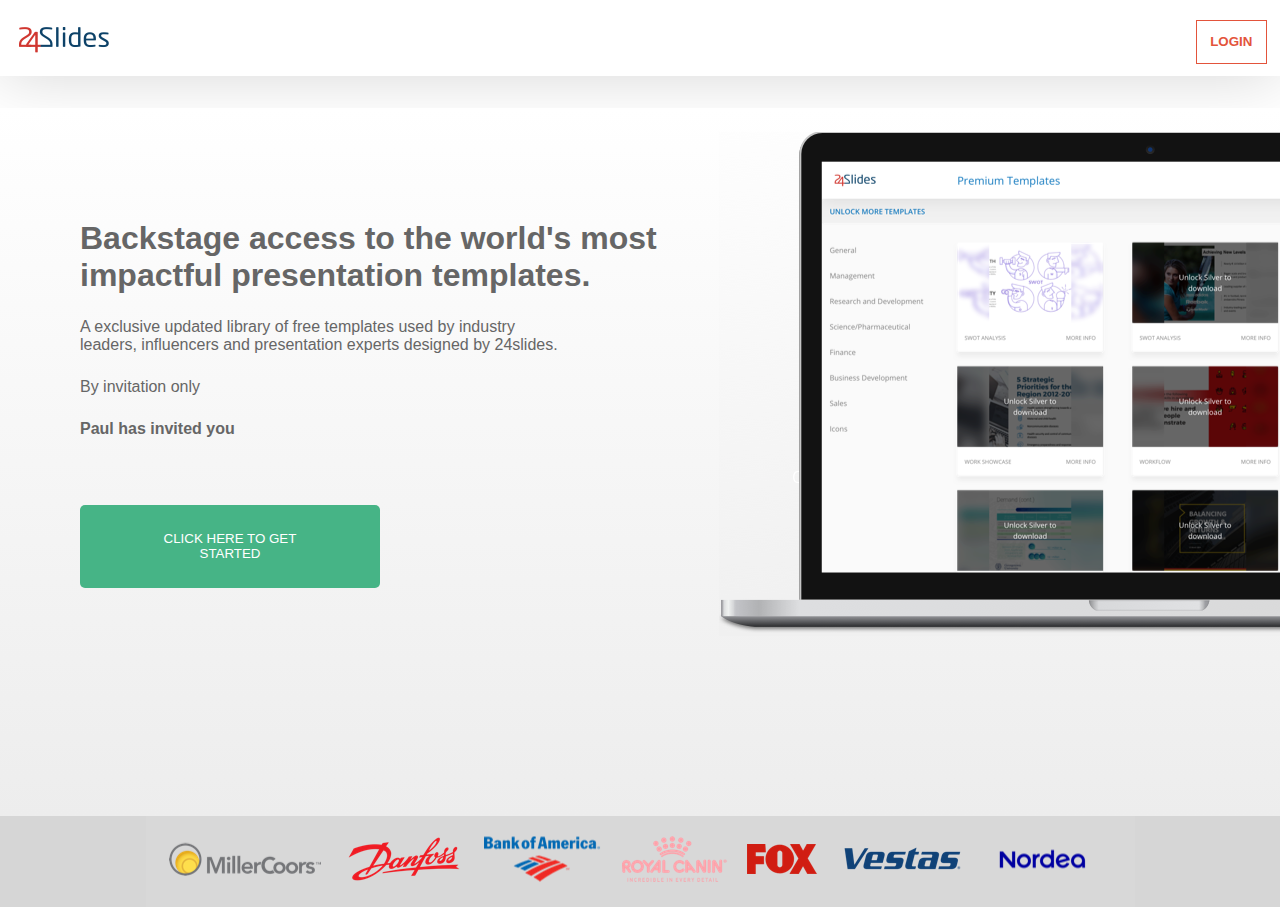
<file: index.html>
<!DOCTYPE html>
<html>
<head>
    <meta charset="utf-8" />
    <title>24 Slides</title>
    <meta name="viewport" content="width=device-width, initial-scale=1">
    <link rel="stylesheet" type="text/css" media="screen" href="css/style.css" />
</head>
<body>

    <header>
        <img src="images/logo.png" class="logo">
        <button class="login">
            <a href="login.html" class="login__link">Login</a>
        </button>
    </header>


    <main>
        <div class="content">
            <h1 class="content__header">Backstage access to the world's most<br>impactful presentation templates.</h1>
            <p class="content__text">A exclusive updated library of free templates used by industry<br> leaders, influencers and presentation experts designed by 24slides. </p>
            <p class="content__text">By invitation only</p>
            
            <form id="code" class="content__form" action="form.html" >
                <label for="unos" class="input__label">Have a code? Paste it below</label>
                <input type="text" id="#unos" class="input__text">
                <button type="submit" class="form__button">Click here to get started</button>
            </form>
            
            <p class="content__bold">Paul has invited you</p>
            <button type="button" class="bold__disapear"><a href="#code" class="btn__link">Click here to get started</a></button>
            
        </div>
        <div class="picture">
            <img src="images/komp.png">
        </div>
    </main>

    <footer>
        <img src="images/futer-logos.png">
    </footer>
</body>
</html>
</file>
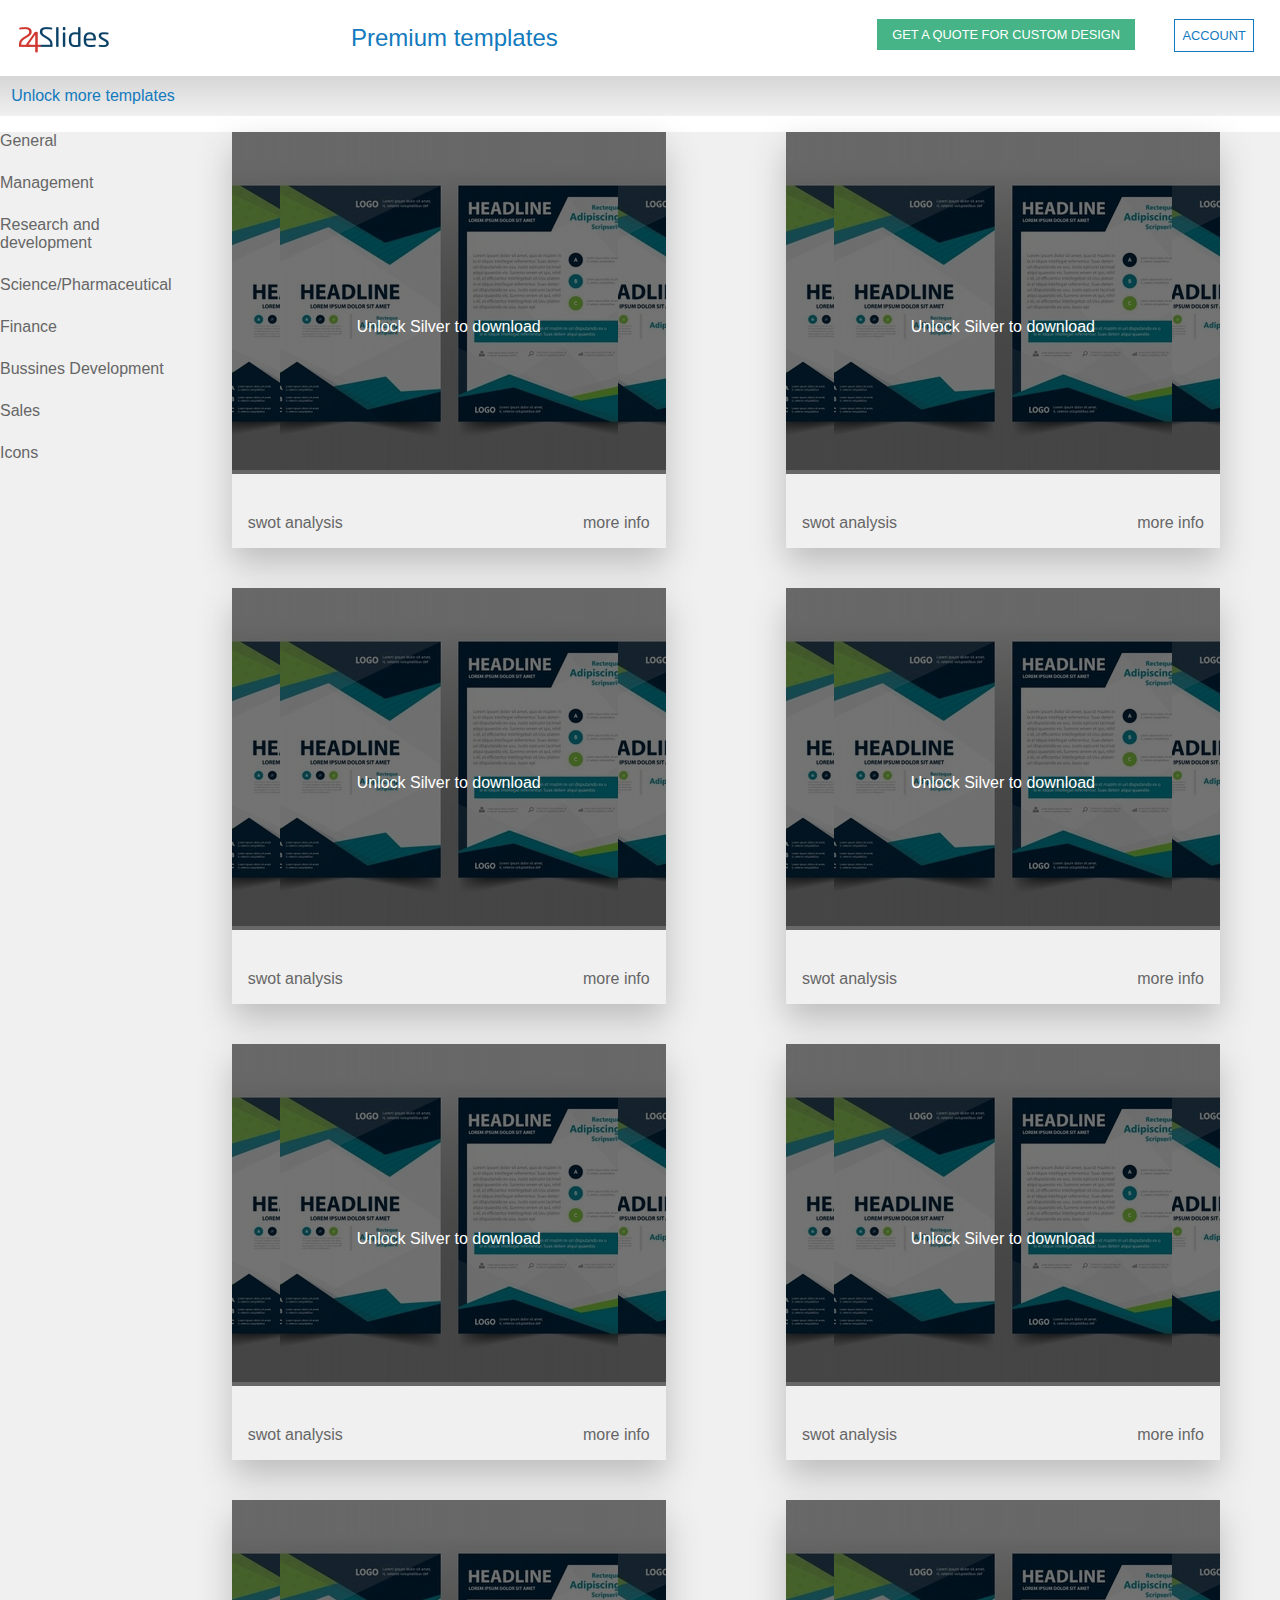
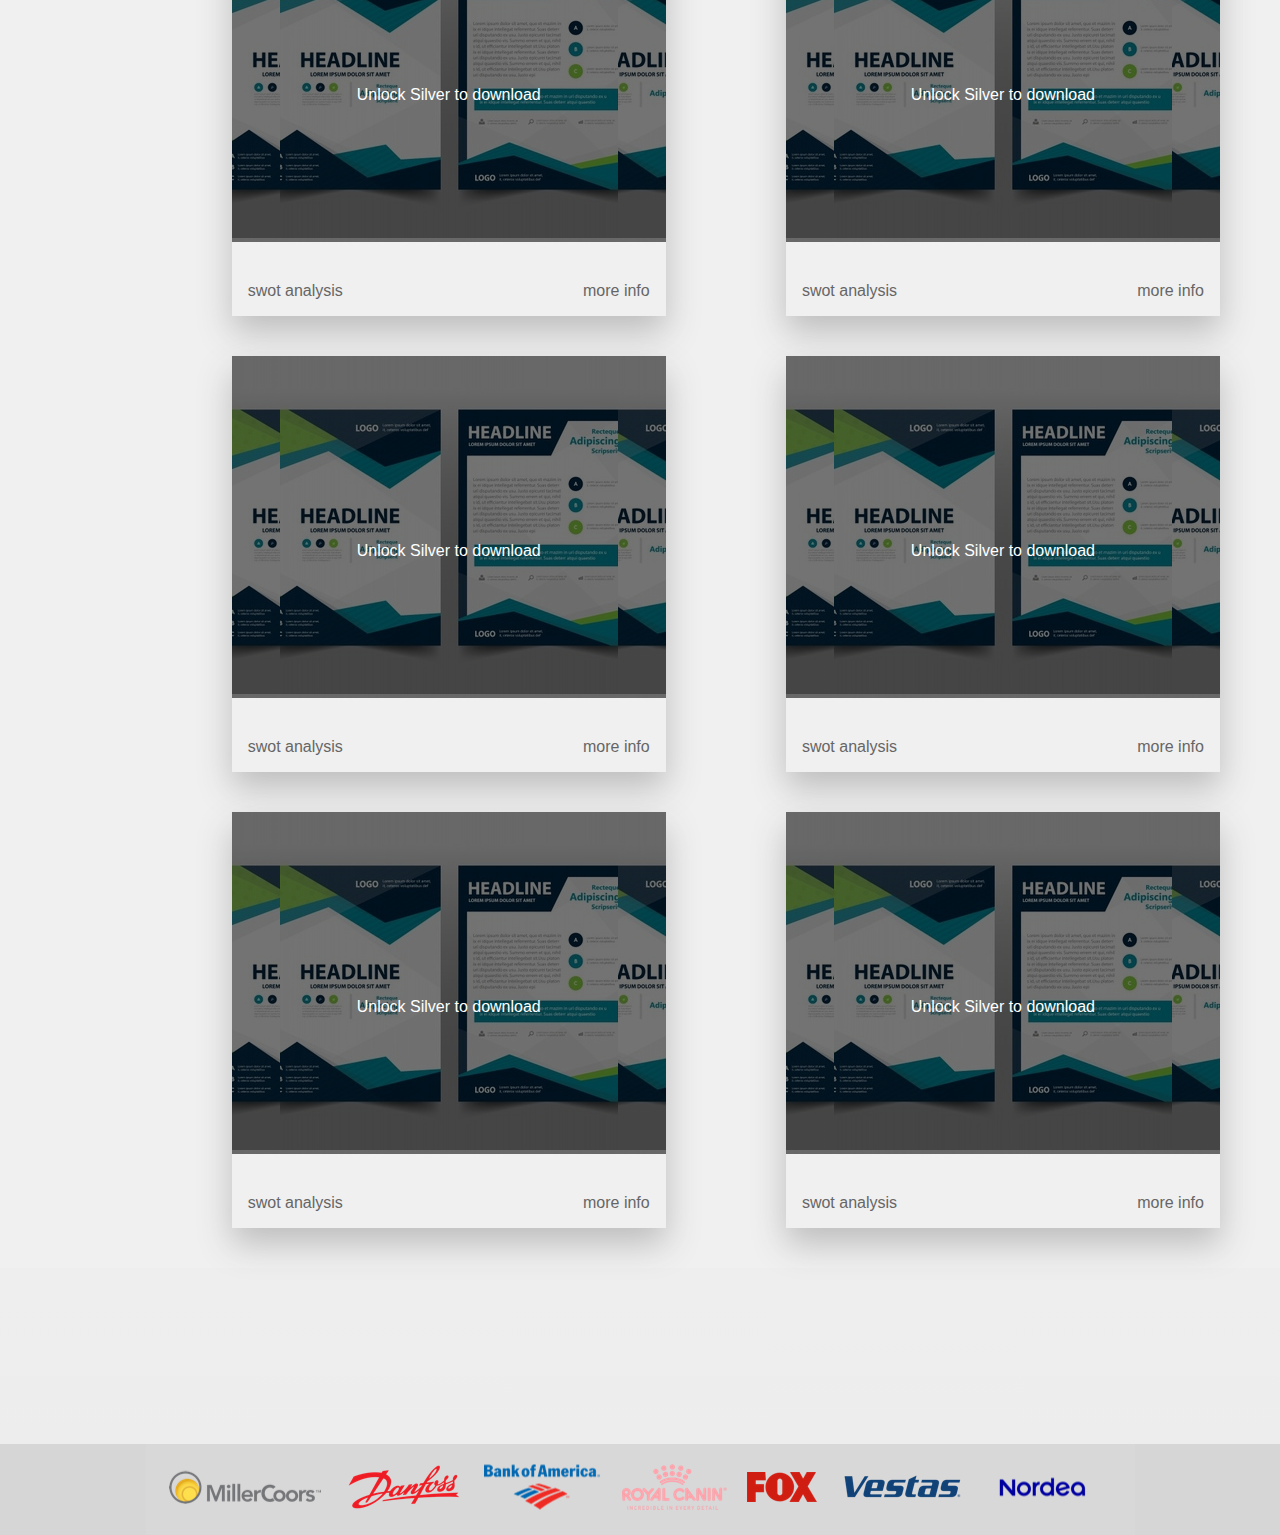
<file: dashboard.html>
<!DOCTYPE html>
<html>
<head>
    <meta charset="utf-8" />
    <title>24 Slides</title>
    <meta name="viewport" content="width=device-width, initial-scale=1">
    <link rel="stylesheet" type="text/css" media="screen" href="css/style.css" />
</head>
<body class="dashboard">

    <header class="dashboard__header">
        <img src="images/logo.png" class="logo">
        <span class="header__text">Premium templates</span>
        <a href="#" class="header__quote">Get a quote for custom design</a>
        <a href="#" class="header__account">Account</a>
    </header>
    <div class="unlock"><span class="unlock__text">Unlock more templates</span></div>

    <main class="dashboard__main">
        <aside class="sidebar">
            <ul>
                <li>General</li>
                <li>Management</li>
                <li>Research and development</li>
                <li>Science/Pharmaceutical</li>
                <li>Finance</li>
                <li>Bussines Development</li>
                <li>Sales</li>
                <li>Icons</li>
            </ul>
        </aside>

        <div class="gallery">
            <div class="gallery__card shadow">
                <div class="card__body">
                    <img class="body__background" src="images/brochure.jpg">
                    <span class="body__text">Unlock Silver to download</span>
                </div>
                <div class="card__footer">
                    <span>swot analysis</span>
                    <span>more info</span>
                </div>
            </div>
            <div class="gallery__card shadow">
                <div class="card__body">
                    <img class="body__background" src="images/brochure.jpg">
                    <span class="body__text">Unlock Silver to download</span>
                </div>
                <div class="card__footer">
                    <span>swot analysis</span>
                    <span>more info</span>
                </div>
            </div>
            <div class="gallery__card shadow">
                <div class="card__body">
                    <img class="body__background" src="images/brochure.jpg">
                    <span class="body__text">Unlock Silver to download</span>
                </div>
                <div class="card__footer">
                    <span>swot analysis</span>
                    <span>more info</span>
                </div>
            </div>
            <div class="gallery__card shadow">
                <div class="card__body">
                    <img class="body__background" src="images/brochure.jpg">
                    <span class="body__text">Unlock Silver to download</span>
                </div>
                <div class="card__footer">
                    <span>swot analysis</span>
                    <span>more info</span>
                </div>
            </div>
            <div class="gallery__card shadow">
                <div class="card__body">
                    <img class="body__background" src="images/brochure.jpg">
                    <span class="body__text">Unlock Silver to download</span>
                </div>
                <div class="card__footer">
                    <span>swot analysis</span>
                    <span>more info</span>
                </div>
            </div>
            <div class="gallery__card shadow">
                <div class="card__body">
                    <img class="body__background" src="images/brochure.jpg">
                    <span class="body__text">Unlock Silver to download</span>
                </div>
                <div class="card__footer">
                    <span>swot analysis</span>
                    <span>more info</span>
                </div>
            </div>
            <div class="gallery__card shadow">
                <div class="card__body">
                    <img class="body__background" src="images/brochure.jpg">
                    <span class="body__text">Unlock Silver to download</span>
                </div>
                <div class="card__footer">
                    <span>swot analysis</span>
                    <span>more info</span>
                </div>
            </div>
            <div class="gallery__card shadow">
                <div class="card__body">
                    <img class="body__background" src="images/brochure.jpg">
                    <span class="body__text">Unlock Silver to download</span>
                </div>
                <div class="card__footer">
                    <span>swot analysis</span>
                    <span>more info</span>
                </div>
            </div>
            <div class="gallery__card shadow">
                <div class="card__body">
                    <img class="body__background" src="images/brochure.jpg">
                    <span class="body__text">Unlock Silver to download</span>
                </div>
                <div class="card__footer">
                    <span>swot analysis</span>
                    <span>more info</span>
                </div>
            </div>
            <div class="gallery__card shadow">
                <div class="card__body">
                    <img class="body__background" src="images/brochure.jpg">
                    <span class="body__text">Unlock Silver to download</span>
                </div>
                <div class="card__footer">
                    <span>swot analysis</span>
                    <span>more info</span>
                </div>
            </div>
            <div class="gallery__card shadow">
                <div class="card__body">
                    <img class="body__background" src="images/brochure.jpg">
                    <span class="body__text">Unlock Silver to download</span>
                </div>
                <div class="card__footer">
                    <span>swot analysis</span>
                    <span>more info</span>
                </div>
            </div>
            <div class="gallery__card shadow">
                <div class="card__body">
                    <img class="body__background" src="images/brochure.jpg">
                    <span class="body__text">Unlock Silver to download</span>
                </div>
                <div class="card__footer">
                    <span>swot analysis</span>
                    <span>more info</span>
                </div>
            </div>
        </div>


    </main>

    <footer class="dashboard__footer">
        <img src="images/futer-logos.png">
    </footer>
</body>
</html>
</file>
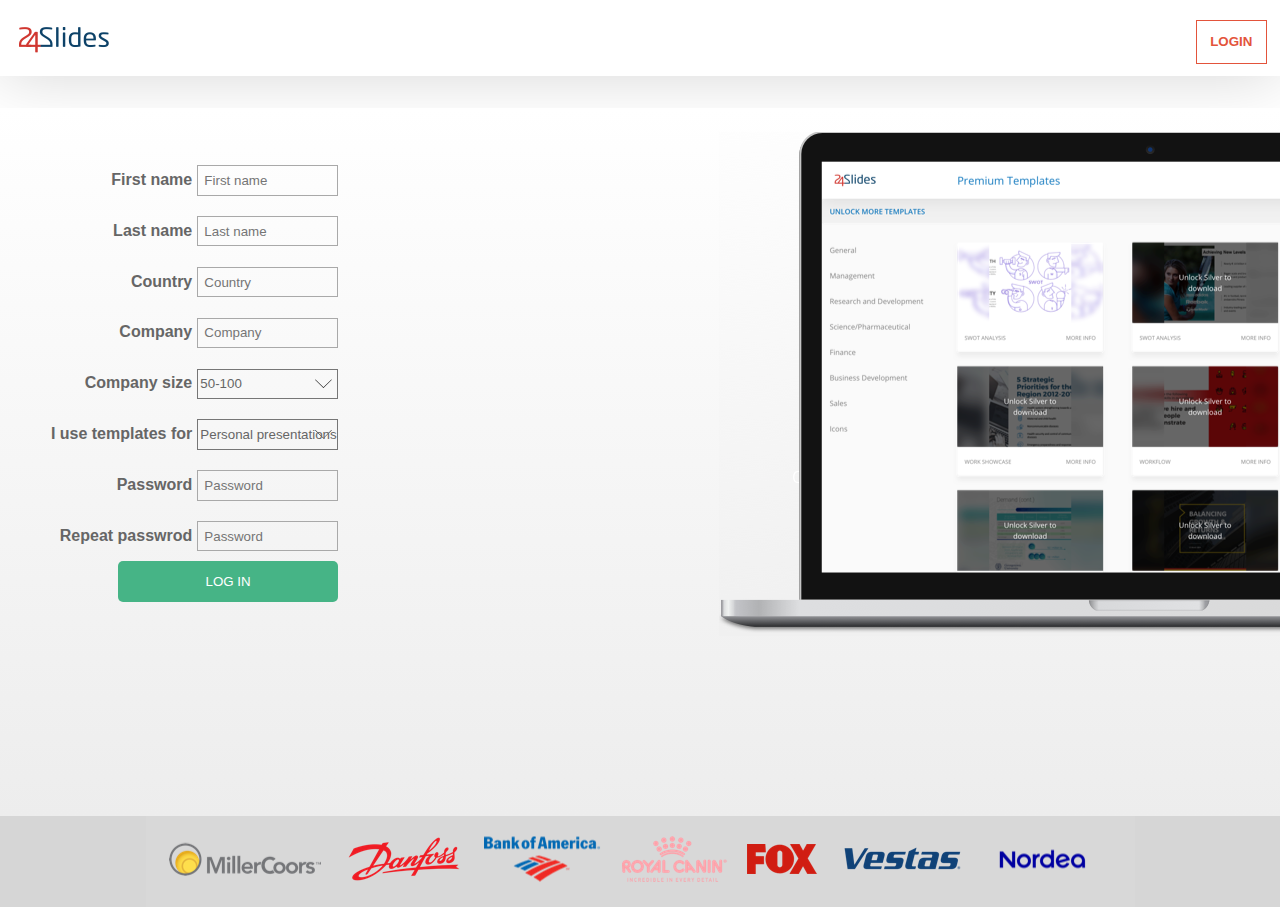
<file: form.html>
<!DOCTYPE html>
<html>
<head>
    <meta charset="utf-8" />
    <title>24 Slides</title>
    <meta name="viewport" content="width=device-width, initial-scale=1">
    <link rel="stylesheet" type="text/css" media="screen" href="css/style.css" />
</head>
<body>

    <header>
        <img src="images/logo.png" class="logo">
        <button class="login">
            <a href="login.html" class="login__link">Login</a>
        </button>
    </header>


    <main>
        <div class="content content__form">
            <form method="POST" action="#" class="login login--registration">
                    <div class="email">
                        <label for="name">First name</label>
                        <input type="text" id="name" class="email__input" placeholder="First name" required>
                    </div>
                    
                    <div class="email">
                        <label for="surname">Last name</label>
                        <input type="text" id="surname" class="email__input" placeholder="Last name" required>
                    </div>
                    <div class="email">
                        <label for="country">Country</label>
                        <input type="text" id="country" class="email__input" placeholder="Country" required>
                    </div>
                    <div class="email">
                        <label for="company">Company</label>
                        <input type="text" id="company" class="email__input" placeholder="Company" required>
                    </div>
                    <div class="email">
                        <label for="size">Company size</label>
                        <select id="size" class="select__multiple">
                            <option class="options__multiple">50-100</option>
                            <option class="options__multiple">100-200</option>
                            <option class="options__multiple">200-500</option>
                            <option class="options__multiple">500+</option>
                        </select>
                    </div>
                    <div class="email">
                        <label for="use">I use templates for</label>
                        <select id="use" class="select__multiple">
                            <option class="options__multiple">Personal presentations</option>
                            <option class="options__multiple">Work presentations</option>
                            <option class="options__multiple">Commercial use</option>
                        </select>
                    </div>
                    <div class="email">
                        <label for="password">Password</label>
                        <input type="password" id="password" class="email__input" placeholder="Password" required>
                    </div>
                    <div class="email">
                        <label for="repeat">Repeat passwrod</label>
                        <input type="password" id="email" class="email__input" placeholder="Password" required>
                    </div>
                <button type="submit" class="login__button">Log in</button>
            </form>
        </div>

        <div class="picture">
            <img src="images/komp.png">
        </div>
    </main>

    <footer>
        <img src="images/futer-logos.png">
    </footer>
</body>
</html>
</file>
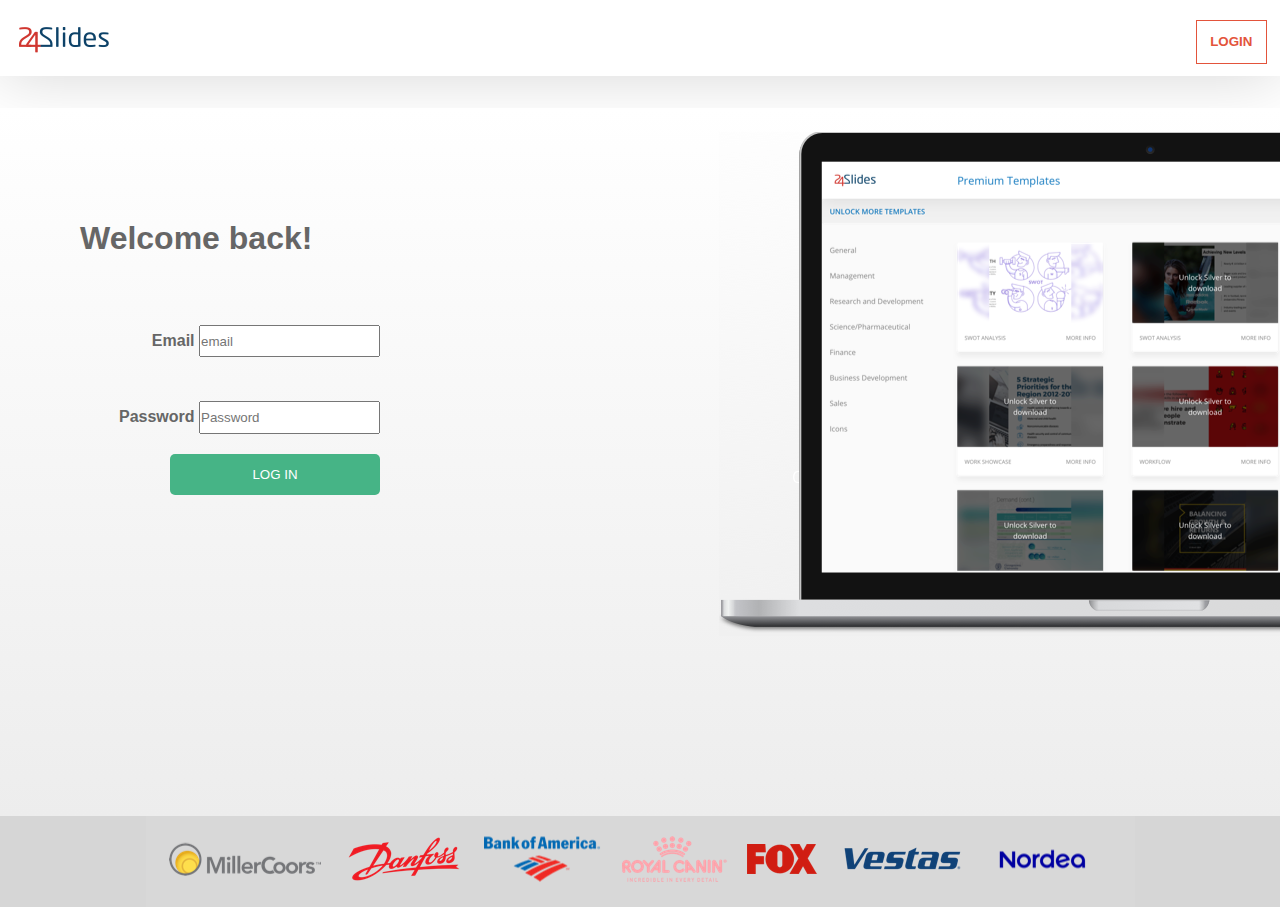
<file: login.html>
<!DOCTYPE html>
<html>
<head>
    <meta charset="utf-8" />
    <title>24 Slides</title>
    <meta name="viewport" content="width=device-width, initial-scale=1">
    <link rel="stylesheet" type="text/css" media="screen" href="css/style.css" />
</head>
<body>

    <header>
        <img src="images/logo.png" class="logo">
        <button class="login">
            <a href="#" class="login__link">Login</a>
        </button>
    </header>


    <main>
        <div class="content">
            <h1 class="content__header">Welcome back!</h1>
            <form method="POST" action="form.html" class="login">
                    <div class="login__email">
                        <label for="email">Email</label>
                        <input type="email" id="email" class="email__input" placeholder="email" required>
                    </div>
                    <div class="login__password">
                        <label for="password">Password</label>
                        <input type="password" id="password" class="password__input" placeholder="Password" required>
                    </div>
                <button type="submit" class="login__button">Log in</button>
            </form>
        </div>

        <div class="picture">
            <img src="images/komp.png">
        </div>
    </main>

    <footer>
        <img src="images/futer-logos.png">
    </footer>
</body>
</html>
</file>
<file: css/style.css>
:root {
  box-sizing: border-box; }

*,
::before,
::after {
  box-sizing: inherit;
  margin: 0;
  padding: 0; }

body * + * {
  margin-top: 1.5em; }

body {
  font-family: Helvetica, Arial, sans-serif; }

header {
  display: flex;
  justify-content: space-between;
  align-items: flex-start; }

main {
  display: flex;
  justify-content: space-between; }

.text {
  display: flex;
  flex-direction: column; }

footer {
  display: flex;
  justify-content: center; }

.card__footer {
  display: flex;
  justify-content: space-between; }
  .card__footer > * {
    margin-top: 0; }

.body__background {
  width: 100%;
  height: auto; }

.shadow {
  box-shadow: 0 1rem 2em #bdbdbd; }

/*///////HEDER/////////////*/
header {
  box-shadow: 0 0 4em #d6d6d6; }
  header .logo {
    margin-left: 1em; }

.login {
  border: 1px solid #e3543b;
  background: none;
  margin-right: 1em;
  font-weight: 700; }
  .login .login__link {
    text-decoration: none;
    text-transform: uppercase;
    color: #e3543b;
    display: block;
    padding: 1em; }

/*/////////////MAIN SECTION///////////*/
main {
  margin: 2em 0 0 0;
  padding-bottom: 11em;
  background-image: linear-gradient(to bottom, white, #ededed); }

.content {
  flex: 1;
  padding: 7em 0 0 5em;
  color: #666666;
  /* Forma na klik da se prikaze a sakrije dio teksta:  */ }
  .content .content__bold {
    font-weight: 700; }
  .content .bold__disapear {
    align-self: flex-start;
    width: 50%;
    background: #46b486;
    border: none;
    border-radius: 5px;
    margin-top: 5em; }
    .content .bold__disapear:active {
      background: #666666; }
    .content .bold__disapear .btn__link {
      text-decoration: none;
      text-transform: uppercase;
      color: white;
      display: block;
      padding: 2em 5em; }
  .content .content__form {
    display: none; }
    .content .content__form .input__label {
      font-weight: 700; }
    .content .content__form:target {
      color: #666666;
      display: block; }
      .content .content__form:target .input__text {
        display: block;
        padding: 0.5em 0; }
    .content .content__form .form__button {
      width: 50%;
      background: #46b486;
      color: white;
      text-transform: uppercase;
      border: none;
      border-radius: 5px;
      margin-top: 5em;
      padding: 2em 5em; }
  .content .content__form:target + .content__bold,
  .content .content__form:target ~ .bold__disapear {
    display: none; }

/* dio main-a gdje je slika laptopa*/
.picture {
  flex: 1;
  text-align: right;
  padding: 0; }

/*///////FUTER //////////*/
footer {
  margin-top: 0;
  background: #d6d6d6; }

/*///////////LOGIN PAGE//////////*/
.content .login {
  width: 50%;
  border: none;
  margin-top: 3em;
  text-align: right; }
  .content .login__button {
    width: 70%;
    background: #46b486;
    color: white;
    border: none;
    border-radius: 5px;
    padding: 1em 4em;
    text-transform: uppercase; }
  .content .login .email__input,
  .content .login .password__input {
    padding: 0.5em 0; }

/*/////////////////SIGNUP PAGE////////////*/
.content__form {
  padding-top: 0;
  padding-left: 1.5em; }
  .content__form * + * {
    margin-top: 0.7em; }

.login--registration .email__input {
  background: inherit;
  width: 45%;
  border-width: 1px;
  border-color: darkgray;
  border-style: solid;
  border-image: initial; }
  .login--registration .email__input::placeholder {
    padding-left: 0.5em; }
.login--registration .select__multiple {
  padding: 0.5em 0 0.5em 0.2em;
  width: 45%;
  color: #666666;
  -webkit-appearance: none;
  appearance: none;
  background: url("[data-uri]") no-repeat right; }
  .login--registration .select__multiple .options__multiple {
    color: #666666; }

/*///////////DASHBOARD PAGE////////*/
.dashboard {
  display: flex;
  flex-wrap: wrap; }
  @supports (display: grid) {
    .dashboard {
      display: grid;
      grid-template-columns: repeat(4, 1fr); } }

.dashboard__header {
  display: flex;
  flex-basis: 100%; }
  @supports (display: grid) {
    .dashboard__header {
      grid-column: 1/ span 4; } }

.header__text {
  color: #137abe;
  font-weight: 400;
  margin-left: 10em;
  margin-top: 1em;
  font-size: 1.5em; }

.header__quote {
  margin-left: auto;
  margin-right: 3em;
  display: block;
  padding: 0.6em 1.2em;
  text-transform: uppercase;
  color: white;
  background: #46b486;
  text-decoration: none;
  font-size: 0.8em; }

.header__account {
  margin-right: 2em;
  border: 1px solid #137abe;
  color: #137abe;
  text-transform: uppercase;
  text-decoration: none;
  display: block;
  padding: 0.6em;
  font-size: 0.8em; }

.dashboard__main {
  display: flex;
  justify-content: space-between;
  margin-top: 0;
  padding-top: 1rem; }
  @supports (display: grid) {
    .dashboard__main {
      grid-column: 1 / span 4; } }
  .dashboard__main .sidebar {
    display: flex;
    background-color: #f0f0f0; }
    .dashboard__main .sidebar li {
      color: #666666; }
  .dashboard__main .gallery {
    display: flex;
    flex-wrap: wrap;
    justify-content: space-around;
    background-color: #f0f0f0;
    margin-top: 0; }
    .dashboard__main .gallery .gallery__card {
      margin-top: 0;
      margin-bottom: 2.5rem; }
      .dashboard__main .gallery .gallery__card .card__body {
        position: relative;
        background-image: linear-gradient(rgba(0, 0, 0, 0.55), rgba(0, 0, 0, 0.55)), url(../images/brochure.jpg); }
      .dashboard__main .gallery .gallery__card .card__footer span {
        color: #666666;
        padding: 1rem; }
  .dashboard__main .body__background {
    position: relative;
    z-index: 2;
    padding: 0 3rem;
    filter: brightness(45%);
    -ms-backdrop-filter: blur(10px);
    -webkit-backdrop-filter: blur(10px); }
  .dashboard__main .body__text {
    position: absolute;
    z-index: 3;
    top: 50%;
    left: 50%;
    transform: translate(-50%, -50%);
    color: white;
    opacity: 1; }

.unlock {
  display: flex;
  flex-basis: 100%;
  margin-top: 0;
  background-image: linear-gradient(to bottom, #d6d6d6, #f0f0f0); }
  @supports (display: grid) {
    .unlock {
      grid-column: 1 / span 4; } }
  .unlock .unlock__text {
    color: #137abe;
    margin: 0.7em; }

.dashboard__footer {
  display: flex;
  flex-basis: 100%; }
  @supports (display: grid) {
    .dashboard__footer {
      grid-column: 1 / span 4; } }

/*# sourceMappingURL=style.css.map */
</file>
